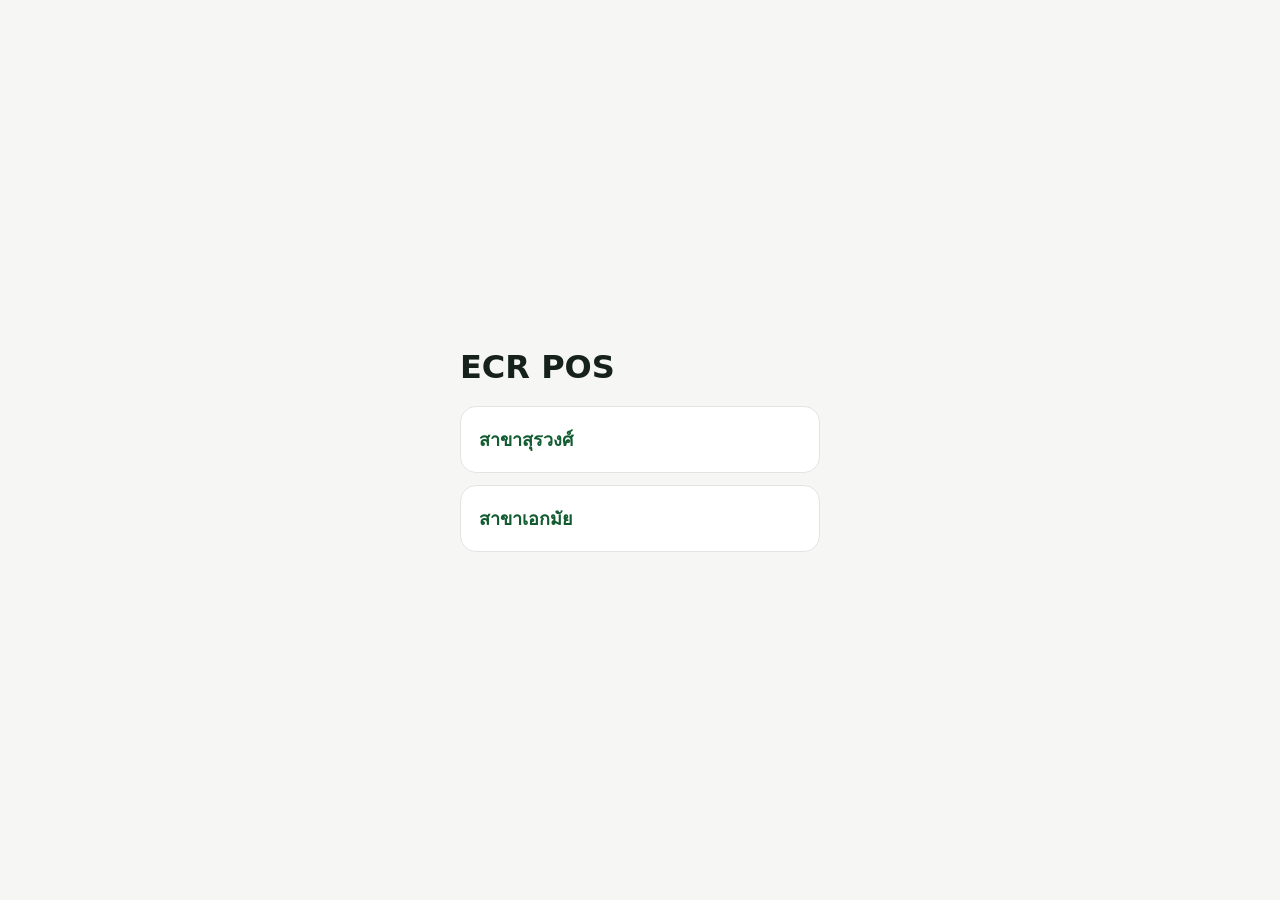
<file: index.html>
<!doctype html>
<html lang="th"><head><meta charset="utf-8"><meta name="viewport" content="width=device-width, initial-scale=1"><meta name="robots" content="noindex">
<title>ECR POS</title>
<style>body{margin:0;font-family:system-ui,sans-serif;background:#F6F7F5;color:#16211B;display:flex;min-height:100vh;align-items:center;justify-content:center}
main{display:flex;flex-direction:column;gap:12px;padding:24px;width:100%;max-width:360px}h1{margin:0 0 8px}a{display:block;padding:18px;border-radius:16px;background:#fff;border:1px solid #E2E6E2;color:#135C32;font-weight:700;text-decoration:none;font-size:18px}</style></head>
<body><main><h1>ECR POS</h1><a href="surawong/">สาขาสุรวงศ์</a><a href="ekkamai/">สาขาเอกมัย</a></main></body></html>
</file>
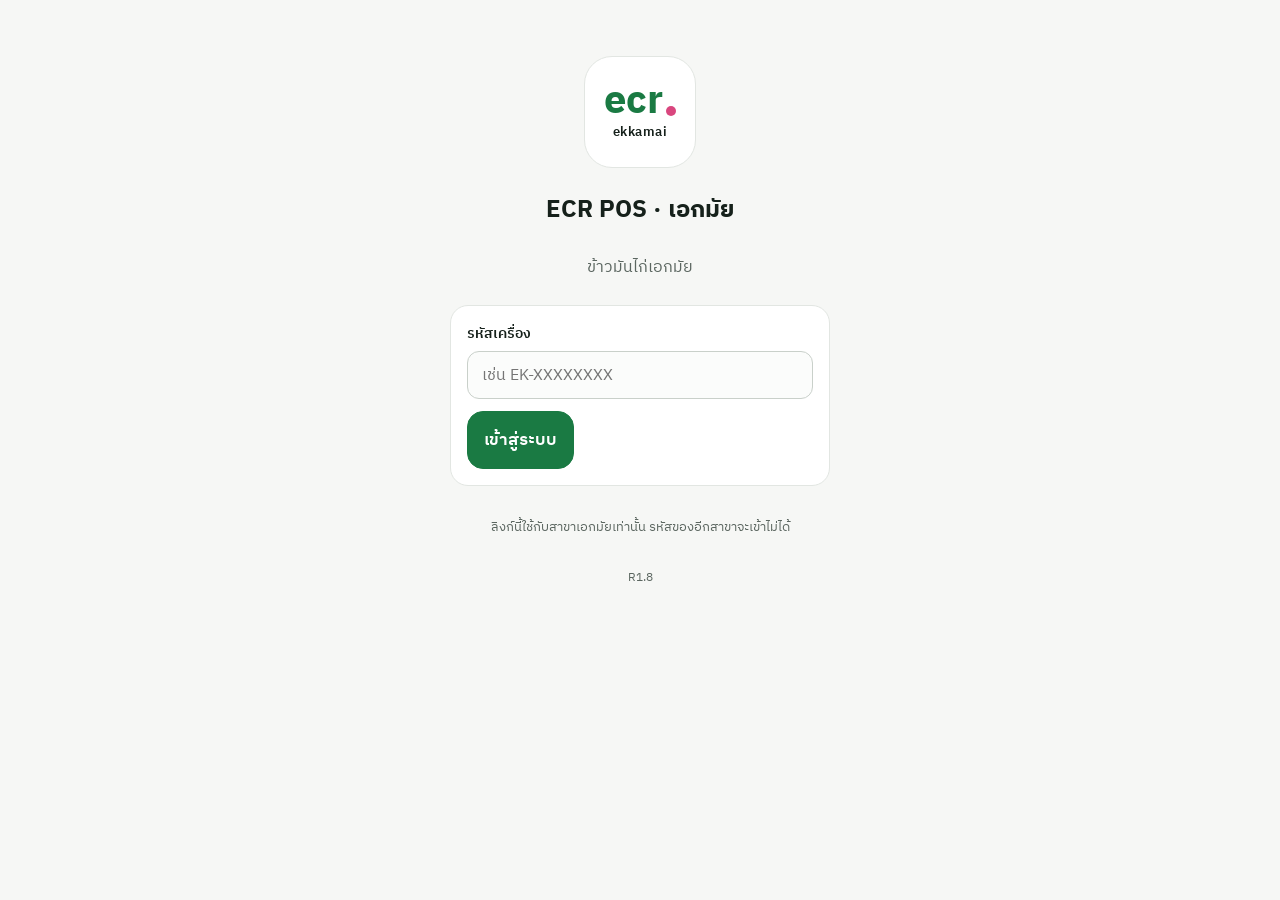
<file: ekkamai/index.html>
<!doctype html>
<html lang="th">
<head>
<meta charset="utf-8">
<meta name="viewport" content="width=device-width, initial-scale=1, viewport-fit=cover">
<meta name="theme-color" content="#ffffff">
<meta name="robots" content="noindex">
<title>ECR POS · เอกมัย</title>
<link rel="manifest" href="manifest.webmanifest">
<link rel="icon" href="icon-32.png">
<link rel="apple-touch-icon" href="icon-180.png">
<link rel="preconnect" href="https://fonts.googleapis.com">
<link rel="stylesheet" href="https://fonts.googleapis.com/css2?family=IBM+Plex+Sans+Thai:wght@400;500;600;700&family=Sarabun:wght@400;700&display=swap">
<link rel="stylesheet" href="../app/app.css?v=R1.8">
</head>
<body>
<div id="app"></div>
<script src="config.js?v=R1.8"></script>
<script src="../app/printer.js?v=R1.8"></script>
<script src="../app/app.js?v=R1.8"></script>
</body>
</html>
</file>
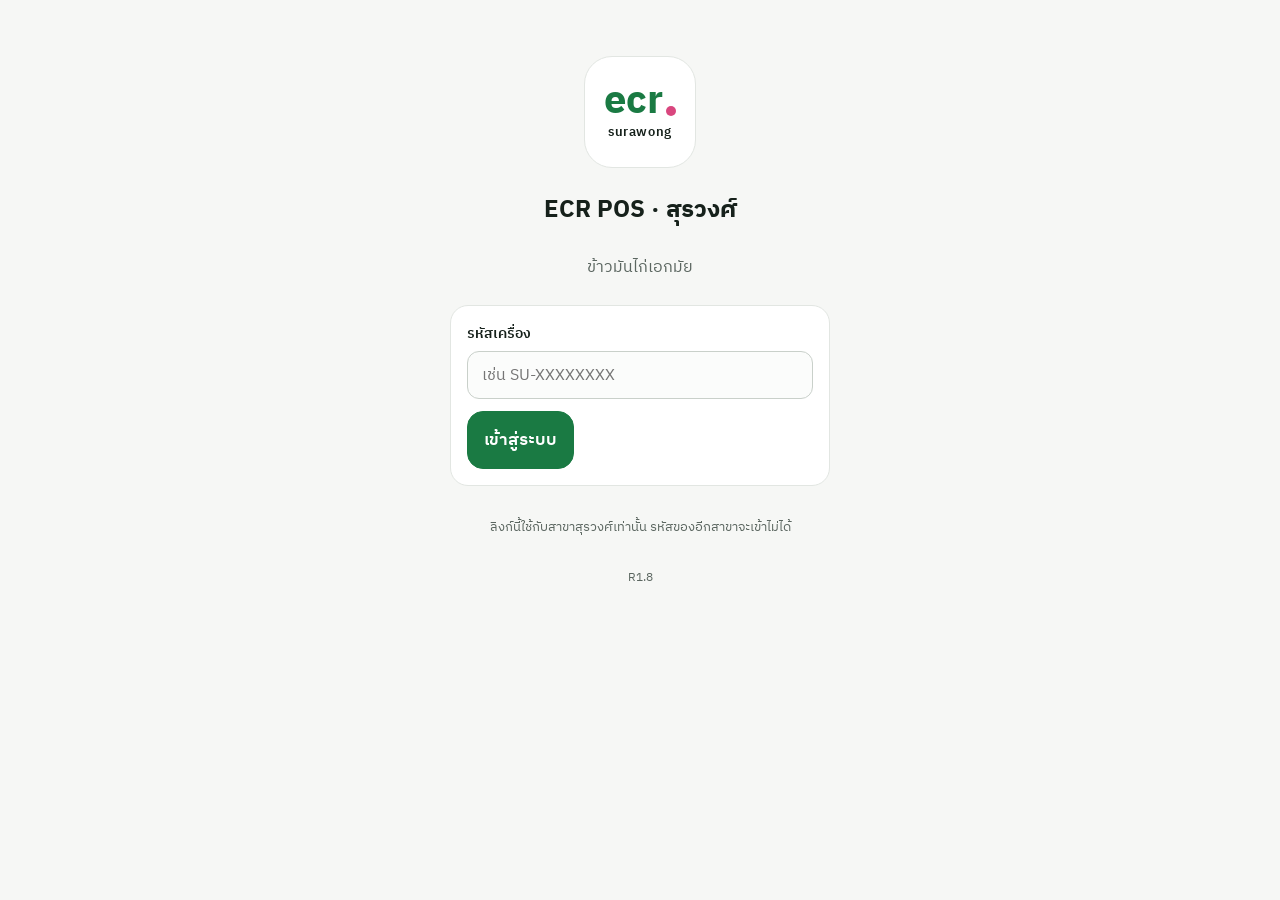
<file: surawong/index.html>
<!doctype html>
<html lang="th">
<head>
<meta charset="utf-8">
<meta name="viewport" content="width=device-width, initial-scale=1, viewport-fit=cover">
<meta name="theme-color" content="#ffffff">
<meta name="robots" content="noindex">
<title>ECR POS · สุรวงศ์</title>
<link rel="manifest" href="manifest.webmanifest">
<link rel="icon" href="icon-32.png">
<link rel="apple-touch-icon" href="icon-180.png">
<link rel="preconnect" href="https://fonts.googleapis.com">
<link rel="stylesheet" href="https://fonts.googleapis.com/css2?family=IBM+Plex+Sans+Thai:wght@400;500;600;700&family=Sarabun:wght@400;700&display=swap">
<link rel="stylesheet" href="../app/app.css?v=R1.8">
</head>
<body>
<div id="app"></div>
<script src="config.js?v=R1.8"></script>
<script src="../app/printer.js?v=R1.8"></script>
<script src="../app/app.js?v=R1.8"></script>
</body>
</html>
</file>
<file: app/app.css>
:root{--g:#1A7A43;--g2:#135C32;--gl:#EAF5EE;--p:#D9467E;--p2:#9C2353;--pl:#FFF1F6;--pb:#F5C9DA;--ink:#16211B;--mut:#5B6660;--line:#E2E6E2;--bg:#F6F7F5;--card:#fff;--warn:#B26B00;--warnl:#FFF5E0}
*{box-sizing:border-box;-webkit-tap-highlight-color:transparent}
html,body{margin:0;background:var(--bg);color:var(--ink);font-family:"IBM Plex Sans Thai","Sarabun",system-ui,sans-serif;font-size:16px}
button,input,select,textarea{font:inherit;color:inherit}
button{cursor:pointer}
button:disabled{opacity:.5;cursor:default}
#app{max-width:760px;margin:0 auto;min-height:100vh;min-height:100dvh;display:flex;flex-direction:column}
.muted{color:var(--mut)}.pink{color:var(--p2)!important}.center{text-align:center}.mt{margin-top:14px}.wide{width:100%}
.row{display:flex}.col{display:flex;flex-direction:column}.gap{gap:8px}.wrap{flex-wrap:wrap}.grow{flex:1}.center-v{align-items:flex-end}
.note{font-size:13px;color:var(--mut);text-align:center;margin:10px 0}
.ver{font-size:12px;color:var(--mut)}
/* header */
.top{position:sticky;top:0;z-index:5;background:#fff;border-bottom:1px solid var(--line);display:flex;align-items:center;gap:10px;padding:10px 14px;min-height:60px}
.brand{display:flex;align-items:center;gap:6px}.brand b{font-size:22px;color:var(--g)}.brand i{width:7px;height:7px;border-radius:50%;background:var(--p);margin-top:9px}.brand span{font-weight:600;margin-left:4px}
.ttl{display:flex;flex-direction:column;line-height:1.25}.ttl b{font-size:17px}.ttl small{font-size:12px;color:var(--mut)}
.sp{flex:1}
.icon{width:44px;height:44px;border-radius:12px;border:1px solid var(--line);background:#fff;display:flex;align-items:center;justify-content:center;flex-shrink:0}
.status{display:flex;gap:6px;flex-wrap:wrap;padding:8px 14px;background:#fff;border-bottom:1px solid var(--line)}
.pill{display:inline-flex;align-items:center;gap:6px;border:0;border-radius:999px;padding:5px 11px;font-size:13px;font-weight:600}
.pill .dot{width:8px;height:8px;border-radius:50%;background:currentColor}
.pill.ok{background:var(--gl);color:var(--g2)}.pill.warn{background:var(--warnl);color:var(--warn)}.pill.bad{background:var(--pl);color:var(--p2)}.pill.off{background:#EEF1EE;color:var(--mut)}.pill.test{background:#16211B;color:#fff}
/* tabs */
.tabs{position:sticky;bottom:0;z-index:5;display:grid;grid-template-columns:repeat(4,1fr);background:#fff;border-top:1px solid var(--line);padding:6px 8px calc(6px + env(safe-area-inset-bottom))}
.tabs button{height:48px;border:0;background:transparent;border-radius:12px;font-weight:600;color:var(--mut)}
.tabs button.on{background:var(--ink);color:#fff}
main{padding:14px;flex:1}
.pad-b{padding-bottom:20px}
.sec{margin:18px 0 8px;font-size:14px;color:var(--mut)}
/* buttons */
.btn{min-height:44px;padding:0 16px;border-radius:12px;border:1px solid var(--line);background:#fff;font-weight:600;display:inline-flex;align-items:center;justify-content:center;gap:6px;flex-direction:row}
.btn.primary{background:var(--g);border-color:var(--g);color:#fff}.btn.outline{border:2px solid var(--g);color:var(--g2);background:#fff}
.btn.ghost{background:#fff}.btn.danger{background:var(--p2);border-color:var(--p2);color:#fff}.danger-t{color:var(--p2)}
.btn.big{min-height:58px;font-size:17px;border-radius:16px}.btn.sm{min-height:36px;padding:0 12px;font-size:14px}
.btn small{display:block;font-size:11px;font-weight:500;color:var(--mut)}.btn.outline.big{flex-direction:column;gap:0}
.grid2{display:grid;grid-template-columns:repeat(2,minmax(0,1fr));gap:10px}.grid3{display:grid;grid-template-columns:repeat(3,minmax(0,1fr));gap:10px}.grid4{display:grid;grid-template-columns:repeat(4,minmax(0,1fr));gap:6px}
@media(min-width:600px){.grid3{grid-template-columns:repeat(5,minmax(0,1fr))}}
/* tables */
.tile{height:96px;border-radius:16px;border:1px solid #DDE2DE;background:#fff;display:flex;flex-direction:column;align-items:flex-start;justify-content:space-between;padding:10px 12px;text-align:left}
.tile b{font-size:18px}.tile small{font-size:12px;color:var(--mut)}
.tile.open{border:2px solid var(--p);background:var(--pl)}.tile.open em{font-style:normal;font-weight:700;color:var(--p2);font-size:15px;display:block}.tile.open small{color:#7A1D42}
.tile.add{border:1px dashed #A9B3AC;background:transparent;align-items:center;justify-content:center;font-weight:600;color:#3D4842}
.sumbar{display:grid;grid-template-columns:repeat(3,1fr);gap:8px;background:#fff;border-top:1px solid var(--line);padding:10px 16px}
.sumbar small{display:block;font-size:12px;color:var(--mut)}.sumbar b{font-size:18px}
/* order */
.order{display:flex;flex-direction:column;flex:1}
.chips{display:flex;gap:6px;padding:10px 14px 6px;overflow-x:auto}
.chips button{height:40px;padding:0 14px;border-radius:999px;border:1px solid #DDE2DE;background:#fff;white-space:nowrap}
.chips button.on{background:var(--g);border-color:var(--g);color:#fff;font-weight:600}
.menu{display:grid;grid-template-columns:repeat(2,minmax(0,1fr));gap:8px;padding:4px 14px 12px}
@media(min-width:600px){.menu{grid-template-columns:repeat(3,minmax(0,1fr))}}
.mi{min-height:76px;border-radius:14px;border:1px solid #DDE2DE;background:#fff;padding:10px 12px;display:flex;flex-direction:column;align-items:flex-start;justify-content:space-between;gap:6px;text-align:left}
.mi img{width:100%;height:84px;object-fit:cover;border-radius:10px}
.mi span{font-size:14px;line-height:1.35}.mi b{color:var(--g2)}
.cart{position:sticky;bottom:0;margin-top:auto;background:#fff;border-top:1px solid var(--line);border-radius:20px 20px 0 0;padding:12px 14px calc(14px + env(safe-area-inset-bottom));box-shadow:0 -6px 20px rgba(0,0,0,.05)}
.cart-h{display:flex;justify-content:space-between;align-items:baseline;margin-bottom:6px}
.lines{max-height:34vh;overflow-y:auto}
.line{display:flex;align-items:center;gap:8px;padding:7px 0;border-bottom:1px solid #EEF1EE}
.lname{flex:1;display:flex;flex-direction:column;align-items:flex-start;border:0;background:transparent;padding:0;text-align:left;font-size:14px}
.lname small{font-size:12px;color:var(--mut)}
.tag{font-style:normal;font-size:11px;background:var(--gl);color:var(--g2);padding:1px 6px;border-radius:6px}
.qty{display:flex;align-items:center;gap:8px}.qty button{width:36px;height:36px;border-radius:10px;border:1px solid var(--line);background:#fff;font-size:18px}
.qty b{min-width:18px;text-align:center}
.amt{min-width:58px;text-align:right;font-weight:600}
.total{display:flex;justify-content:space-between;padding:10px 0;font-size:18px;font-weight:700}
/* pay */
.pay{display:flex;flex-direction:column;gap:12px}
.due{text-align:center}.due small{color:var(--mut)}.due b{display:block;font-size:46px}
.seg{height:54px;border-radius:14px;border:1px solid #DDE2DE;background:#fff;font-weight:600;font-size:16px}.seg.on{border:2px solid var(--g);background:var(--gl);color:var(--g2)}
.card{background:#fff;border:1px solid var(--line);border-radius:18px;padding:16px;margin-bottom:12px}
.card h4{margin:0 0 6px}.card p{margin:4px 0 10px}
.qbtn{height:46px;border-radius:10px;border:1px solid #DDE2DE;background:#fff;font-weight:600}
.change{display:flex;justify-content:space-between;align-items:baseline;border-top:1px solid #EEF1EE;padding-top:10px;margin-top:10px}.change b{font-size:28px;color:var(--g2)}
.qr{max-width:280px;width:100%;border-radius:12px}
.chk{display:flex;align-items:center;gap:8px;min-height:40px}.chk input{width:20px;height:20px;accent-color:var(--g)}
/* forms */
.fld{display:flex;flex-direction:column;gap:6px;margin-bottom:12px}.fld span{font-size:14px;font-weight:600}
.fld input,.fld select,.fld textarea{min-height:48px;border:1px solid #C9D0CA;border-radius:12px;padding:0 14px;background:#FBFCFB;font-size:16px}
.fld textarea{padding:10px 14px}
#recv{font-size:24px;font-weight:700}
/* lists */
.list{display:flex;flex-direction:column;gap:8px}
.bill{display:flex;align-items:center;gap:10px;background:#fff;border:1px solid var(--line);border-radius:14px;padding:10px 12px;text-align:left;min-height:56px}
.bill .bi{flex:1;min-width:0;display:flex;flex-direction:column}.bill>b{min-width:52px}.bill .chip{flex:0 0 auto}.bill small{font-size:12px;color:var(--mut)}.bill em{font-style:normal;font-weight:700;min-width:60px;text-align:right}
.chip{font-size:12px;font-weight:600;padding:3px 9px;border-radius:999px}.chip.ok{background:var(--gl);color:var(--g2)}.chip.pink{background:var(--pl);color:var(--p2)}.chip.off{background:#EEF1EE;color:var(--mut)}
.hero{background:var(--g);color:#fff;border-radius:18px;padding:16px;margin:4px 0 12px}.hero small{display:block;opacity:.9;font-size:13px}.hero b{font-size:34px}
.kpi{background:#fff;border:1px solid var(--line);border-radius:16px;padding:12px 14px}.kpi small{display:block;font-size:12px;color:var(--mut)}.kpi b{font-size:19px}
.topl{background:#fff;border:1px solid var(--line);border-radius:16px;padding:8px 14px 8px 34px;margin:0}.topl li{padding:6px 0}.topl li span{margin-right:8px}
/* login / lock */
.login{display:flex;flex-direction:column;align-items:center;gap:8px;padding:56px 24px 32px;text-align:center}
.login .card{width:100%;max-width:380px;text-align:left}
.logo{display:flex;flex-direction:column;align-items:center;justify-content:center;width:112px;height:112px;border-radius:28px;background:#fff;border:1px solid var(--line)}
.logo .mark{display:flex;align-items:flex-end;gap:3px}.logo b{font-size:40px;color:var(--g);line-height:1}.logo i{width:10px;height:10px;border-radius:50%;background:var(--p);margin-bottom:5px}
.logo span{font-size:13px;font-weight:600;letter-spacing:.04em}
.login h1{font-size:24px;margin:14px 0 0}.login h2{margin:14px 0 0}
.pinview{display:flex;gap:12px;height:28px;align-items:center;margin:10px 0}.pinview i{width:14px;height:14px;border-radius:50%;background:var(--ink)}
.pad{display:grid;grid-template-columns:repeat(3,80px);gap:12px}
.pad button{height:64px;border-radius:16px;border:1px solid var(--line);background:#fff;font-size:22px;font-weight:600}
/* modal */
.modal-bg{position:fixed;inset:0;background:rgba(22,33,27,.45);z-index:50;display:flex;align-items:flex-end;justify-content:center}
.modal{background:#fff;width:100%;max-width:560px;border-radius:22px 22px 0 0;padding:18px 18px calc(18px + env(safe-area-inset-bottom));max-height:88vh;overflow-y:auto}
.modal h3{margin:0 0 6px}
@media(min-width:600px){.modal-bg{align-items:center}.modal{border-radius:22px}}
.optg{border-top:1px solid #EEF1EE;padding:10px 0}.optg small{color:var(--mut);margin-left:6px;font-size:12px}
.opts{display:flex;flex-wrap:wrap;gap:8px;margin-top:8px}
.opt input{position:absolute;opacity:0}.opt span{display:inline-flex;align-items:center;min-height:44px;padding:0 14px;border:1px solid #C9D0CA;border-radius:12px}
.opt input:checked+span{border:2px solid var(--g);background:var(--gl);color:var(--g2);font-weight:600}
.opt input:focus-visible+span{outline:2px solid var(--g)}
/* toast */
.toast{position:fixed;left:50%;bottom:90px;transform:translateX(-50%) translateY(20px);background:var(--ink);color:#fff;padding:12px 18px;border-radius:14px;opacity:0;pointer-events:none;transition:.2s;z-index:60;max-width:90vw;text-align:center}
.toast.show{opacity:1;transform:translateX(-50%)}.toast.err{background:var(--p2)}
.settings .row .btn{flex:0 1 auto}

.imgrow{display:flex;align-items:center;gap:10px;margin:6px 0 12px}.imgrow img{width:96px;height:64px;object-fit:cover;border-radius:10px}.noimg{width:96px;height:64px;border-radius:10px;background:#EEF1EE;color:var(--mut);font-size:12px;display:flex;align-items:center;justify-content:center}

.daterow{display:grid;grid-template-columns:minmax(0,1fr) auto;gap:8px;align-items:end;margin-bottom:12px}.daterow .fld{margin:0}.daterow .btn{min-height:48px}.daterow input{width:100%}

/* drag & drop reorder */
.srow{display:flex;align-items:stretch;gap:6px}.srow .bill{flex:1;min-width:0}
.drag{display:flex;align-items:center;justify-content:center;min-width:36px;min-height:44px;border-radius:10px;color:var(--mut);font-weight:700;letter-spacing:-2px;cursor:grab;touch-action:none;user-select:none;-webkit-user-select:none}
.drag:active{cursor:grabbing;background:#EEF1EE}
.cathead .drag{min-height:40px}
.dragi{letter-spacing:-2px}
.dragging{position:fixed;z-index:60;pointer-events:none;box-shadow:0 10px 28px rgba(0,0,0,.18);border-radius:14px;background:#fff;opacity:.96}
.drag-ph{border:2px dashed #C9D0CA;border-radius:14px;background:rgba(0,0,0,.02);margin:0}
.cats.collapsed .list{display:none}.cats.collapsed .catblk{background:#fff;border:1px solid var(--line);border-radius:14px;padding:0 10px 8px;margin-top:8px}
.small{font-size:13px}
.cathead{align-items:center;gap:4px;margin-bottom:8px}.cathead h4{margin:0}
</file>
